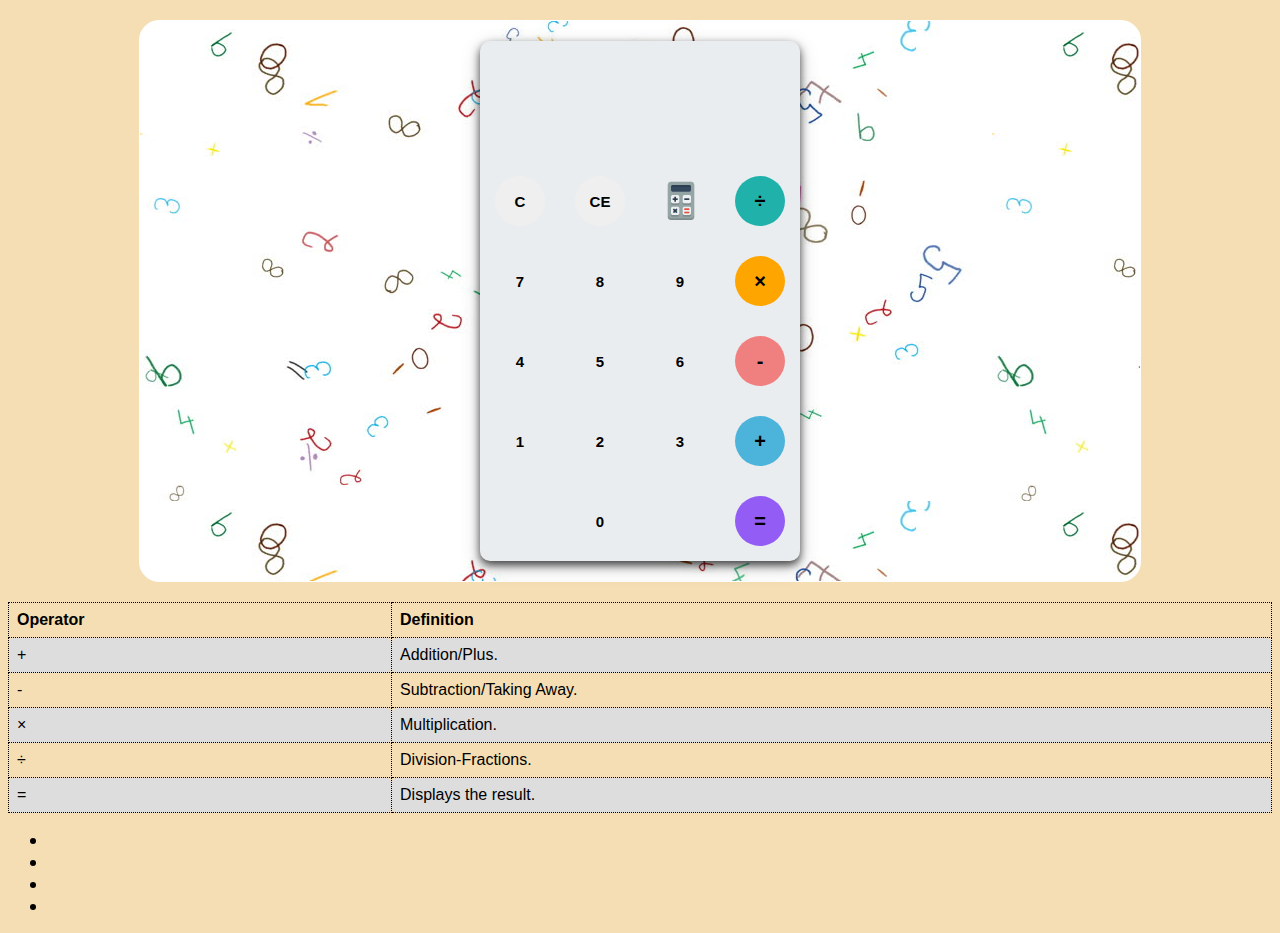
<file: Web/Calculator/calc.html>
<!DOCTYPE html>
<html lang="en">

<head>
    <link rel="stylesheet" href="calc.css">
    <meta charset="UTF-8">
    <meta name="viewport" content="width=device-width, initial-scale=1.0">
    <meta http-equiv="X-UA-Compatible" content="ie=edge">
    <link rel="icon" href="calc_icon.jpg">
    <link rel="shortcut icon" href="calc_icon.jpg">
    <link href="https://fonts.googleapis.com/css?family=Open+Sans:600,700" rel="stylesheet">
    <title>Calculator</title>
</head>

<body>
    <div id="container">
        <div id="calculator">
            <div id="result">
                <div id="history">
                    <p id="history-value"></p>
                </div>
                <div id="output">
                    <p id="output-value"></p>
                </div>
            </div>
            <div id="keyboard">
                <button class="operator" id="clear">C</button>
                <button class="operator" id="backspace">CE</button>
                <button class="empty" id="empty"><img src="calc_icon.jpg"></button>
                <button class="operator" id="/">&#247;</button>
                <button class="number" id="7">7</button>
                <button class="number" id="8">8</button>
                <button class="number" id="9">9</button>
                <button class="operator" id="*">&times;</button>
                <button class="number" id="4">4</button>
                <button class="number" id="5">5</button>
                <button class="number" id="6">6</button>
                <button class="operator" id="-">-</button>
                <button class="number" id="1">1</button>
                <button class="number" id="2">2</button>
                <button class="number" id="3">3</button>
                <button class="operator" id="+">+</button>
                <button class="number" id="empty"></button>
                <button class="number" id="0">0</button>
                <button class="empty" id="empty"></button>
                <button class="operator" id="=">=</button>
            </div>
            <div id="input"></div>
        </div>
    </div>
    <table>
        <tr>
          <th>Operator</th>
          <th>Definition</th>
        </tr>
        <tr>
          <td>+</td>
          <td>Addition/Plus.</td>
        </tr>
        <tr>
          <td>-</td>
          <td>Subtraction/Taking Away.</td>
        </tr>
        <tr>
            <td>&times;</td>
            <td>Multiplication.</td>
        </tr>
        <tr>
          <td>&#247;</td>
          <td>Division-Fractions.</td>
        </tr>
        <tr>
          <td>=</td>
          <td>Displays the result.</td>
        </tr>
    </table>
    <ul>
        <li></li>
        <li></li>
        <li></li>
        <li></li>
    </ul>
    <script src="calc.js"></script>
</body>



</html>
</file>
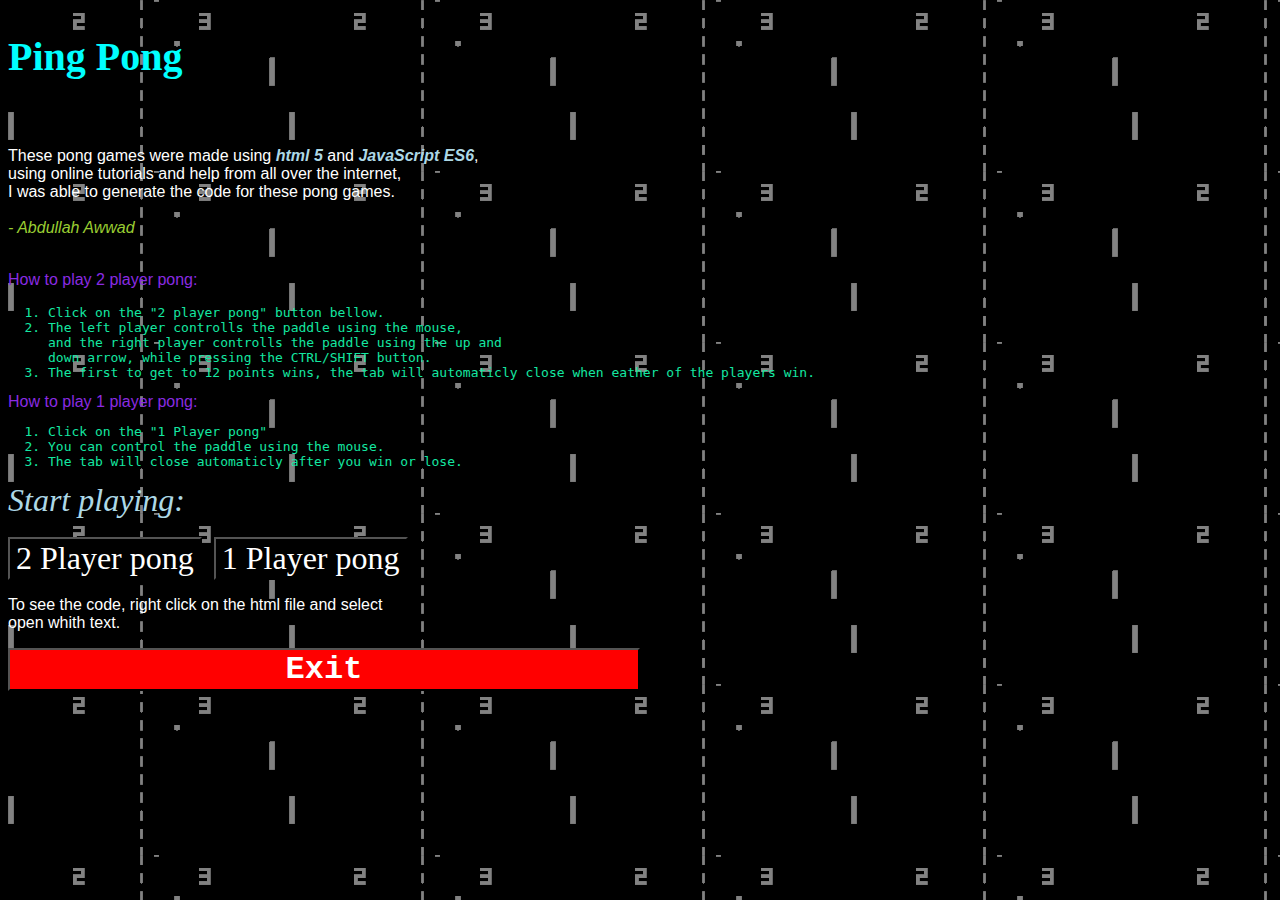
<file: Web/Ping Pong/Home.html>
<!DOCTYPE html>
<html lang="en">

<head>
	<meta charset="UTF-8">
	<meta name="viewport" content="width=device-width, initial-scale=1.0">
	<meta http-equiv="X-UA-Compatible" content="ie=edge">
	<title>Pong</title>
	<style>
		body {
			zoom: 100%;
			padding: 0px;

		}

		#Exit_button {
			color: white;
			background-color: red;
			width: 50%;
			font-family: 'Courier New', Courier, monospace
		}

		.how_to {
			font-family: 'Lucida Sans', 'Lucida Sans Regular', 'Lucida Grande', 'Lucida Sans Unicode', Geneva, Verdana, sans-serif;
			color: blueviolet;
		}

		#start {
			font-size: 200%;
			font-family: fantasy;
		}



		ol {
			color: rgb(20, 231, 161);
			font-family: monospace;
		}

		h2 {
			font-size: 40px;
			font-family:cursive;
			color: aqua;
		}


		a {
			color: white;
			text-decoration: none;
		}

		button {
			font-family: fantasy;
			background-color: black;
			font-size: 200%;

		}

		p {
			color: white;
			font-family: sans-serif;

		}

		em {
			color: lightblue;
		}

		p.See_code {
			color: brown;
		}

		#My_name {
			color: yellowgreen;
		}
	</style>
</head>

<body style="background: url(images.png)">
	
	<h2>Ping Pong</h2><br>
	<p>These pong games were made using <b><em>html 5</em></b> and <b><em>JavaScript ES6</em></b>,
		<br> using online tutorials and help from all over the internet,
		<br> I was able to generate the code for these pong games.
		<br><br><em id="My_name">- Abdullah Awwad</em> <br><br>
		<div class="how_to">How to play 2 player pong:</div>
	</p>

	<ol>
		<li>Click on the "2 player pong" button bellow.</li>
		<li>The left player controlls the paddle using the mouse,<br>
			and the right player controlls the paddle using the up and <br>
			down arrow, while pressing the CTRL/SHIFT button. </li>
		<li>The first to get to 12 points wins, the tab will automaticly close when eather of the players win.</li>
	</ol>
	<div class="how_to">How to play 1 player pong:</div>

	<ol>
		<li>Click on the "1 Player pong"</li>
		<li>You can control the paddle using the mouse.</li>
		<li>The tab will close automaticly after you win or lose.</li>
	</ol>
	<em id="start">Start playing:</em><br><br>


	<button><a target="_blank" href="pong2.html">2 Player pong</a></button> &nbsp; <button><a target="_blank"
			href="pong1.html">1 Player pong</a></button>

	<p id="See_code">To see the code, right click on the html file and select <br>
		open whith text.</p>
	<button id="Exit_button" onclick="window.close();"><b>Exit</b></button>

</body>

</html>
</file>
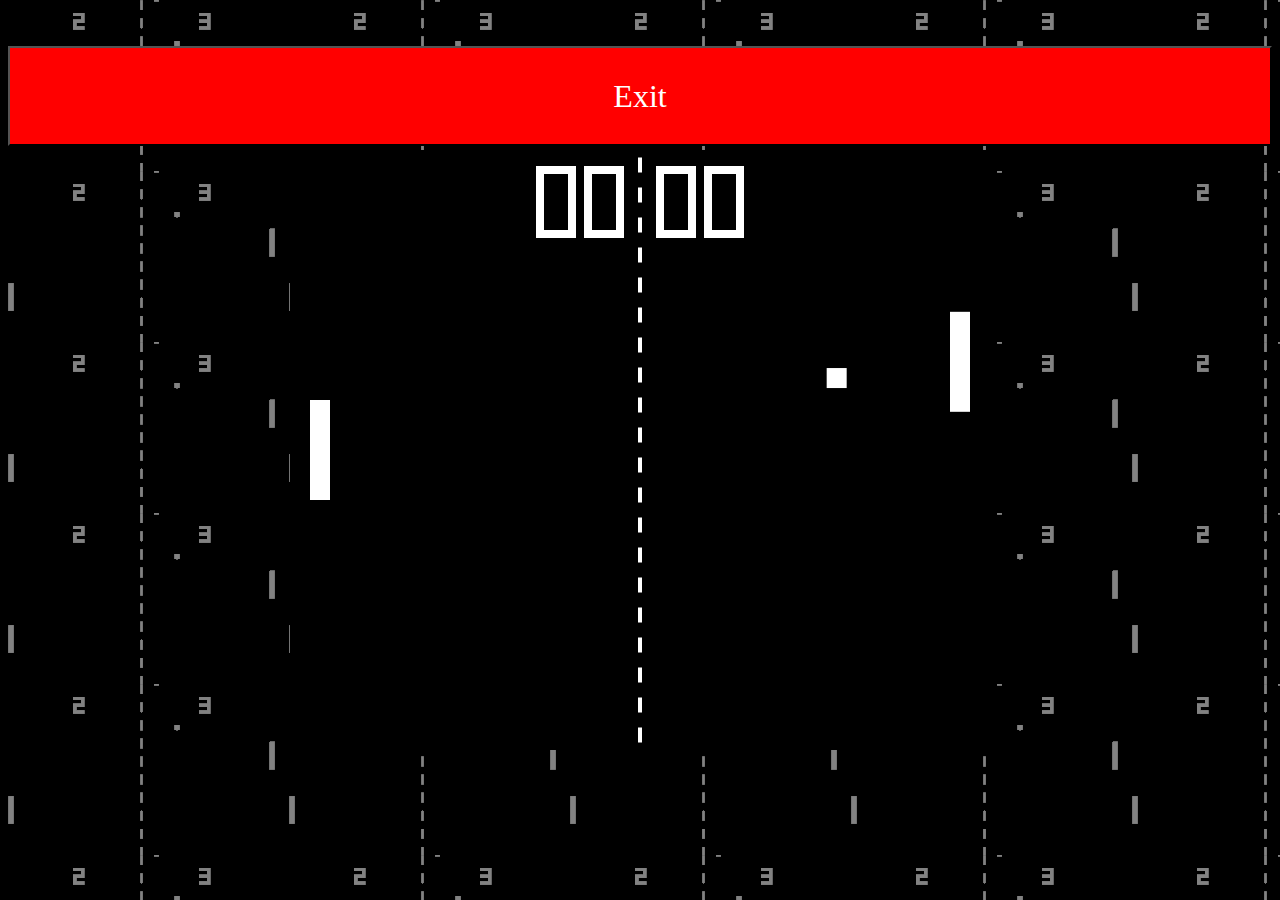
<file: Web/Ping Pong/pong1.html>
<!doctype html>
<html lang="en">

<head>
	<meta charset="UTF-8">
	<title>Pong</title>


	<style>
		canvas {
			display: block;
			position: absolute;
			margin: auto;
			top: 0;
			bottom: 0;
			left: 0;
			right: 0;
			outline-color: 1px solid azure;
		}

		button {
			font-size: 200%;
			font-family: fantasy;
			color: white;
			background-color: red;
			width: 100%;
			height: 100px;

		}



		svg:hover {
			opacity: 1;

		}
	</style>
</head>

<body style="background: url(images.png)">
	<script>

		var NUMS = [
			"1 101 111",
			"0 001 001",
			"1 011 110",
			"1 011 011",
			"0 111 001",
			"1 110 011",
			"1 110 111",
			"1 001 001",
			"1 111 111",
			"1 111 011"
		],
			POINTS = [
				[0, 0, 1, 0],
				[0, 0, 0, 1],
				[0, 1, 1, 1],
				[1, 0, 1, 1],
				[0, 1, 0, 2],
				[0, 2, 1, 2],
				[1, 1, 1, 2]
			];
		// Convert the strings in NUMS to a boolean array
		for (var i = 0; i < NUMS.length; i++) {
			var n = NUMS[i].replace(/\s+/g, "");
			NUMS[i] = (function () {
				var l = [];
				for (var j = 0; j < n.length; j++) {
					l.push(n[j] === "1");
				}
				return l;
			})();
		}
		function pad(str, padding, width) {
			return (new Array(width || 2).join(padding || 0) + str).slice(-width)
		}
		function drawNumber(n, x, y, ralign) {
			n = n.toString();
			var size = 32,
				padding = 16;

			ctx.save();
			ctx.strokeStyle = "#fff";
			ctx.lineCap = "square";
			ctx.lineWidth = padding / 2;
			if (ralign) { // if right aligned move x coord accordingly
				x -= (n.length * (padding + size) - padding);
			}
			ctx.translate(x, y);
			for (var i = 0; i < n.length; i++) {
				var num = NUMS[parseInt(n[i])];

				ctx.beginPath();
				for (var j = 0; j < num.length; j++) {
					if (num[j]) {
						var p = POINTS[j];
						ctx.moveTo(p[0] * size, p[1] * size);
						ctx.lineTo(p[2] * size, p[3] * size);
					}
				}
				ctx.closePath();
				ctx.stroke();
				// fix anoying bug
				var p2 = padding / 2,
					p4 = padding / 4;
				ctx.fillRect(size - p4, 2 * size - p4, p2, p2);
				ctx.translate(size + padding, 0);
			}
			ctx.restore();
		}
		var
			/**
			 * Constants
			 */
			WIDTH = 700,
			HEIGHT = 600,
			pi = Math.PI,
			/**
			 * Game elements
			 */
			canvas,
			ctx,
			keystate,
			/**
			 * The player paddle
			 * 
			 * @type {Object}
			 */
			player = {
				x: null,
				y: null,
				score: null,
				width: 20,
				height: 100,
				/**
				 * Update the position depending on pressed keys
				 */
				update: function () {
					window.addEventListener('mousemove', event => {
						const scale = event.offsetY / event.target.getBoundingClientRect().height;
						this.y = canvas.height * scale;
					});
					// keep the paddle inside of the canvas
					this.y = Math.max(Math.min(this.y, HEIGHT - this.height), 0);
				},
				/**
				 * Draw the player paddle to the canvas
				 */
				draw: function () {
					ctx.fillRect(this.x, this.y, this.width, this.height);
				}
			},
			/**
			 * The ai paddle
			 * 
			 * @type {Object}
			 */
			ai = {
				x: null,
				y: null,
				score: null,
				width: 20,
				height: 100,
				/**
				 * Update the position depending on the ball position
				 */
				update: function () {
					// calculate ideal position
					var desty = ball.y - (this.height - ball.side) * 0.5;
					// ease the movement towards the ideal position
					this.y += (desty - this.y) * 0.1;
					// keep the paddle inside of the canvas
					this.y = Math.max(Math.min(this.y, HEIGHT - this.height), 0);
				},
				/**
				 * Draw the ai paddle to the canvas
				 */
				draw: function () {
					ctx.fillRect(this.x, this.y, this.width, this.height);
				}
			},
			/**	
			 * The ball object
			 * 
			 * @type {Object}
			 */
			ball = {
				x: null,
				y: null,
				vel: null,
				side: 20,
				speed: 12,//////////////////////////////////////////////////////////////////////////g
				/**
				 * Serves the ball towards the specified side
				 * 
				 * @param  {number} side 1 right
				 *                       -1 left
				 */
				serve: function (side) {
					// set the x and y position
					var r = Math.random();
					this.x = side === 1 ? player.x + player.width : ai.x - this.side;
					this.y = (HEIGHT - this.side) * r;
					// calculate out-angle, higher/lower on the y-axis =>
					// steeper angle
					var phi = 0.1 * pi * (1 - 2 * r);
					// set velocity direction and magnitude
					this.vel = {
						x: side * this.speed * Math.cos(phi),
						y: this.speed * Math.sin(phi)
					}
				},
				/**
				 * Update the ball position and keep it within the canvas
				 */
				update: function () {
					// update position with current velocity
					this.x += this.vel.x;
					this.y += this.vel.y;
					// check if out of the canvas in the y direction
					if (0 > this.y || this.y + this.side > HEIGHT) {
						// calculate and add the right offset, i.e. how far
						// inside of the canvas the ball is
						var offset = this.vel.y < 0 ? 0 - this.y : HEIGHT - (this.y + this.side);
						this.y += 2 * offset;
						// mirror the y velocity
						this.vel.y *= -1;
					}
					// helper function to check intesectiont between two
					// axis aligned bounding boxex (AABB)
					var AABBIntersect = function (ax, ay, aw, ah, bx, by, bw, bh) {
						return ax < bx + bw && ay < by + bh && bx < ax + aw && by < ay + ah;
					};
					// check againts target paddle to check collision in x
					// direction
					var pdle = this.vel.x < 0 ? player : ai;
					if (AABBIntersect(pdle.x, pdle.y, pdle.width, pdle.height,
						this.x, this.y, this.side, this.side)
					) {
						// set the x position and calculate reflection angle
						this.x = pdle === player ? player.x + player.width : ai.x - this.side;
						var n = (this.y + this.side - pdle.y) / (pdle.height + this.side);
						var phi = 0.25 * pi * (2 * n - 1); // pi/4 = 45
						// calculate smash value and update velocity
						var smash = Math.abs(phi) > 0.2 * pi ? 1.5 : 1;
						this.vel.x = smash * (pdle === player ? 1 : -1) * this.speed * Math.cos(phi);
						this.vel.y = smash * this.speed * Math.sin(phi);
					}
					// reset the ball when ball outside of the canvas in the
					// x direction
					if (0 > this.x + this.side || this.x > WIDTH) {
						var isplayer = pdle === player;

						this.serve(isplayer ? 1 : -1);
						player.score += isplayer ? 0 : 1;
						ai.score += isplayer ? 1 : 0;
						if (ai.score > 11) {
							alert("GAME OVER!!!! you lose!");
							window.close();
						} else if (player.score > 11) {
							alert("CONGRATULATIONS!! you beat  the computer!!");
							window.close();
						}
					}
				},
				/**
				 * Draw the ball to the canvas
				 */
				draw: function () {
					ctx.fillRect(this.x, this.y, this.side, this.side);
				}
			};
		function requestFullscreen() {
			console.log(canvas);
			if (canvas.requestFullscreen) {
				canvas.requestFullscreen();
			} else if (canvas.msRequestFullscreen) {
				canvas.msRequestFullscreen();
			} else if (canvas.mozRequestFullScreen) {
				canvas.mozRequestFullScreen();
			} else if (canvas.webkitRequestFullscreen) {
				canvas.webkitRequestFullscreen();
			}
			window.onresize = function () {
				canvas.width = WIDTH = window.innerWidth;
				canvas.height = HEIGHT = window.innerHeight;
				init();
			}
		}
		/**
		 * Starts the game
		 */
		function main() {
			// create, initiate and append game canvas
			canvas = document.createElement("canvas");
			canvas.width = WIDTH;
			canvas.height = HEIGHT;
			ctx = canvas.getContext("2d");
			document.body.appendChild(canvas);
			keystate = {};
			// keep track of keyboard presses
			document.addEventListener("keydown", function (evt) {
				keystate[evt.keyCode] = true;
			});
			document.addEventListener("keyup", function (evt) {
				delete keystate[evt.keyCode];
			});
			init(); // initiate game objects
			function touchevt(evt) {
				var el = evt.target,
					oy = 0;
				do {
					oy += el.offsetTop;
				} while (el = el.parentOffset)
				player.y = evt.touches[0].clientY - oy - player.height / 2;
			}
			canvas.addEventListener("touchmove", touchevt);
			canvas.addEventListener("touchstart", touchevt);
			var d = document.createElement("div");
			d.innerHTML = '<svg onclick="requestFullscreen()"width="20" height="16" opacity="0.5"><path d="M0 5v-5h5m10 0h5v5m0 6v5h-5m-10 0h-5v-5M6 6h8v4h-8z"style="fill:none;stroke:#000;stroke-width:4"></path></svg>';
			document.body.appendChild(d);
			// game loop function
			var loop = function () {
				update();
				draw();
				window.requestAnimationFrame(loop, canvas);
			};
			window.requestAnimationFrame(loop, canvas);
		}
		/**
		 * Initatite game objects and set start positions
		 */
		function init() {
			player.x = player.width;
			player.y = (HEIGHT - player.height) / 2;
			player.score = 0;
			ai.x = WIDTH - (player.width + ai.width);
			ai.y = (HEIGHT - ai.height) / 2;
			ai.score = 0;
			ball.serve(1);
		}
		/**
		 * Update all game objects
		 */
		function update() {
			ball.update();
			player.update();
			ai.update();
		}
		/**
		 * Clear canvas and draw all game objects and net
		 */
		function draw() {
			ctx.fillRect(0, 0, WIDTH, HEIGHT);
			ctx.save();
			ctx.fillStyle = "#fff";
			ball.draw();
			player.draw();
			ai.draw();
			// draw the net
			var w = 4;
			var x = (WIDTH - w) * 0.5;
			var y = 0;
			var step = HEIGHT / 20; // how many net segments
			while (y < HEIGHT) {
				ctx.fillRect(x, y + step * 0.25, w, step * 0.5);
				y += step;
			}
			// draw the scores
			var w2 = WIDTH / 2;
			drawNumber(pad(player.score), w2 - 20, 20, true);
			drawNumber(pad(ai.score), w2 + 20, 20);
			ctx.restore();
		}
		// start and run the game

		main();

	</script>
	<br>
	<button onclick="window.close()">Exit</button>
</body>

</html>
</file>
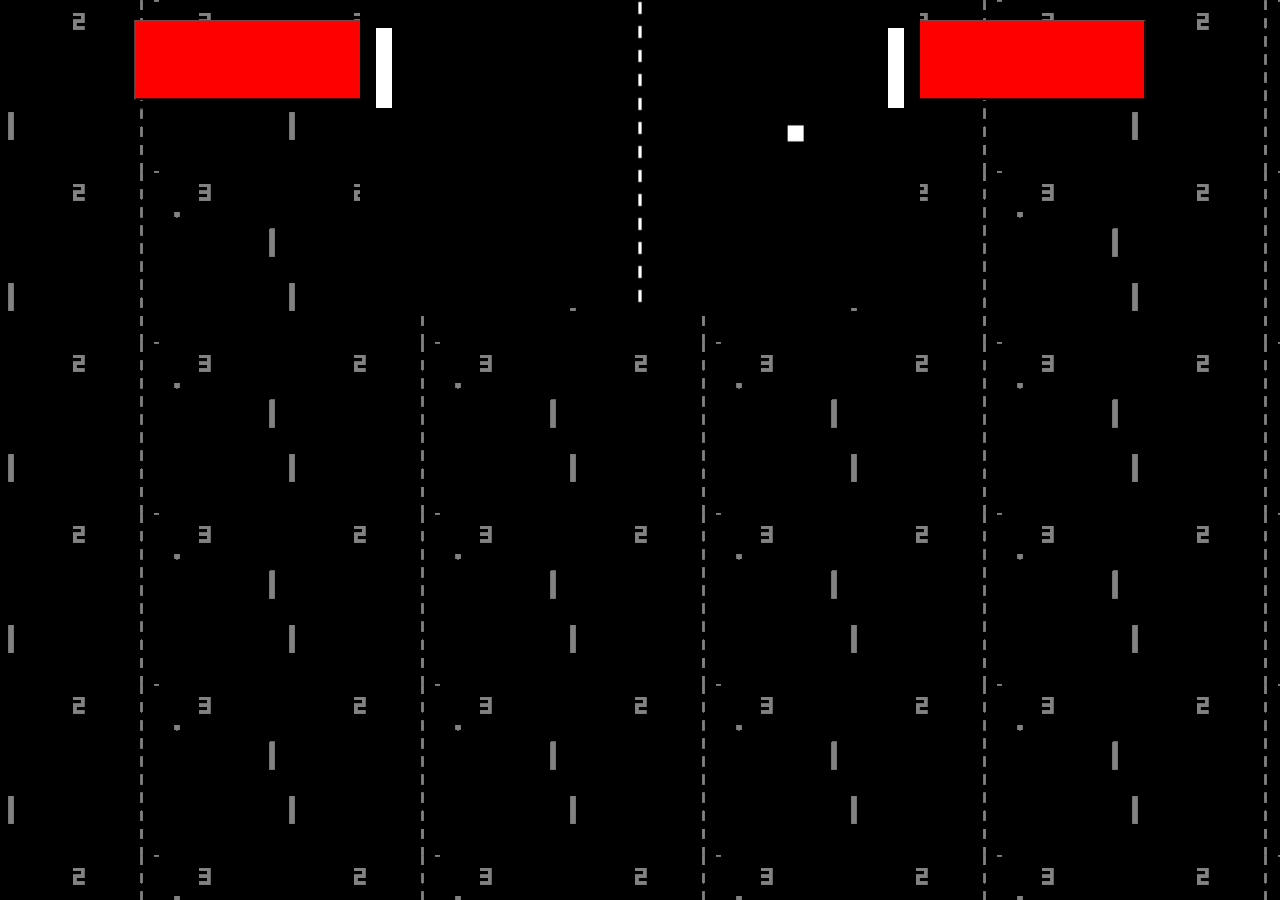
<file: Web/Ping Pong/pong2.html>
<!DOCTYPE html>
<html>

<head>
	<meta name="viewport" content="width=device-width, initial-scale=1.0">
	<title>Ping Pong</title>
	<link rel="stylesheet" href="pong.css">
</head>


<body style="background: url(images.png)">
	<button onclick="window.close()">Exit</button><br>
	<script>
		function c() {
			window.close();
		}
		var NUMS = [
			"1 101 111",
			"0 001 001",
			"1 011 110",
			"1 011 011",
			"0 111 001",
			"1 110 011",
			"1 110 111",
			"1 001 001",
			"1 111 111",
			"1 111 011"
		],
			POINTS = [
				[0, 0, 1, 0],
				[0, 0, 0, 1],
				[0, 1, 1, 1],
				[1, 0, 1, 1],
				[0, 1, 0, 2],
				[0, 2, 1, 2],
				[1, 1, 1, 2]
			];
		// Convert the strings in NUMS to a boolean array
		for (var i = 0; i < NUMS.length; i++) {
			var n = NUMS[i].replace(/\s+/g, "");
			NUMS[i] = (function () {
				var l = [];
				for (var j = 0; j < n.length; j++) {
					l.push(n[j] === "1");
				}
				return l;
			})();
		}
		function pad(str, padding, width) {
			return (new Array(width || 2).join(padding || 0) + str).slice(-width)
		}
		function drawNumber(n, x, y, ralign) {
			n = n.toString();
			var size = 32,
				padding = 16;

			ctx.save();
			ctx.strokeStyle = "#fff";
			ctx.lineCap = "square";
			ctx.lineWidth = padding / 2;
			if (ralign) { // if right aligned move x coord accordingly
				x -= (n.length * (padding + size) - padding);
			}
			ctx.translate(x, y);
			for (var i = 0; i < n.length; i++) {
				var num = NUMS[parseInt(n[i])];

				ctx.beginPath();
				for (var j = 0; j < num.length; j++) {
					if (num[j]) {
						var p = POINTS[j];
						ctx.moveTo(p[0] * size, p[1] * size);
						ctx.lineTo(p[2] * size, p[3] * size);
					}
				}
				ctx.closePath();
				ctx.stroke();
				// fix anoying bug
				var p2 = padding / 2,
					p4 = padding / 4;
				ctx.fillRect(size - p4, 2 * size - p4, p2, p2);
				ctx.translate(size + padding, 0);
			}
			ctx.restore();
		}
		var
			/**
			* Constants
			*/
			WIDTH = 700,
			HEIGHT = 600,

			pi = Math.PI,

			UpArrow = 38,
			DownArrow = 40,
			/**
			* Game elements
			*/
			canvas,
			ctx,
			keystate,
			/**
			* The player paddle
			* 
			* @type {Object}
			*/
			player = {
				x: null,
				y: null,
				score: null,
				width: 20,
				height: 100,
				/**
				* Update the position depending on pressed keys
				*/
				update: function () {
					window.addEventListener('mousemove', event => {
						const scale = event.offsetY / event.target.getBoundingClientRect().height;
						this.y = canvas.height * scale;
					});
					// keep the paddle inside of the canvas
					this.y = Math.max(Math.min(this.y, HEIGHT - this.height), 0);
				},
				/**
				* Draw the player paddle to the canvas
				*/
				draw: function () {
					ctx.fillRect(this.x, this.y, this.width, this.height);
				}
			},
			/**
			* The player_2 paddle
			* 
			* @type {Object}
			*/
			player_2 = {
				x: null,
				y: null,
				score: null,
				width: 20,
				height: 100,
				/**
				* Update the position depending on the ball position
				*/
				update: function () {
					if (keystate[UpArrow]) this.y -= 7;
					if (keystate[DownArrow]) this.y += 7;

					if (this.keys && this.keys[38]) {
						this.y -= 10;
					}
					if (this.keys && this.keys[40]) {
						this.y += 10;
					}
					this.y = Math.max(Math.min(this.y, HEIGHT - this.height), 0);
				},
				/**
				* Draw the player_2 paddle to the canvas
				*/
				draw: function () {
					ctx.fillRect(this.x, this.y, this.width, this.height);
				}
			},
			/**	
			* The ball object
			* 
			* @type {Object}
			*/
			ball = {
				x: null,
				y: null,
				vel: null,
				side: 20,
				speed: 12,//////////////////////////////////////////////////////////////////////////g
				/**
				* Serves the ball towards the specified side
				* 
				* @param  {number} side 1 right
				*                       -1 left
				*/
				serve: function (side) {
					// set the x and y position
					var r = Math.random();
					this.x = side === 1 ? player.x + player.width : player_2.x - this.side;
					this.y = (HEIGHT - this.side) * r;
					// calculate out-angle, higher/lower on the y-axis =>
					// steeper angle
					var phi = 0.1 * pi * (1 - 2 * r);
					// set velocity direction and magnitude
					this.vel = {
						x: side * this.speed * Math.cos(phi),
						y: this.speed * Math.sin(phi)
					}
				},
				/**
				* Update the ball position and keep it within the canvas
				*/
				update: function () {
					// update position with current velocity
					this.x += this.vel.x;
					this.y += this.vel.y;
					// check if out of the canvas in the y direction
					if (0 > this.y || this.y + this.side > HEIGHT) {
						// calculate and add the right offset, i.e. how far
						// inside of the canvas the ball is
						var offset = this.vel.y < 0 ? 0 - this.y : HEIGHT - (this.y + this.side);
						this.y += 2 * offset;
						// mirror the y velocity
						this.vel.y *= -1;
					}
					// helper function to check intesectiont between two
					// axis aligned bounding boxex (AABB)
					var AABBIntersect = function (ax, ay, aw, ah, bx, by, bw, bh) {
						return ax < bx + bw && ay < by + bh && bx < ax + aw && by < ay + ah;
					};
					// check againts target paddle to check collision in x
					// direction
					var pdle = this.vel.x < 0 ? player : player_2;
					if (AABBIntersect(pdle.x, pdle.y, pdle.width, pdle.height,
						this.x, this.y, this.side, this.side)
					) {
						// set the x position and calculate reflection angle
						this.x = pdle === player ? player.x + player.width : player_2.x - this.side;
						var n = (this.y + this.side - pdle.y) / (pdle.height + this.side);
						var phi = 0.25 * pi * (2 * n - 1); // pi/4 = 45
						// calculate smash value and update velocity
						var smash = Math.abs(phi) > 0.2 * pi ? 1.5 : 1;
						this.vel.x = smash * (pdle === player ? 1 : -1) * this.speed * Math.cos(phi);
						this.vel.y = smash * this.speed * Math.sin(phi);
					}
					// reset the ball when ball outside of the canvas in the
					// x direction
					if (0 > this.x + this.side || this.x > WIDTH) {
						var isplayer = pdle === player;

						this.serve(isplayer ? 1 : -1);
						player.score += isplayer ? 0 : 1;
						player_2.score += isplayer ? 1 : 0;
						if (player_2.score > 11) {
							alert('The right player wins!! left player score: ' + player.score + ' - right player score: ' + player_2.score);
							window.close();
						} else if (player.score > 11) {
							alert('The left player wins!! left player score: ' + player.score + ' - right player score: ' + player_2.score);
							window.close();
						}
					}
				},
				/**
				* Draw the ball to the canvas
				*/
				draw: function () {
					ctx.fillRect(this.x, this.y, this.side, this.side);
				}
			};
		function requestFullscreen() {
			console.log(canvas);
			if (canvas.requestFullscreen) {
				canvas.requestFullscreen();
			} else if (canvas.msRequestFullscreen) {
				canvas.msRequestFullscreen();
			} else if (canvas.mozRequestFullScreen) {
				canvas.mozRequestFullScreen();
			} else if (canvas.webkitRequestFullscreen) {
				canvas.webkitRequestFullscreen();
			}
			window.onresize = function () {
				canvas.width = WIDTH = window.innerWidth;
				canvas.height = HEIGHT = window.innerHeight;
				init();
			}
		}
		/**
		* Starts the game
		*/
		function main() {
			// create, initiate and append game canvas
			canvas = document.createElement("canvas");
			canvas.width = WIDTH;
			canvas.height = HEIGHT;
			ctx = canvas.getContext("2d");
			document.body.appendChild(canvas);
			keystate = {};
			// keep track of keyboard presses
			document.addEventListener("keydown", function (evt) {
				keystate[evt.keyCode] = true;
			});
			document.addEventListener("keyup", function (evt) {
				delete keystate[evt.keyCode];
			});
			init(); // initiate game objects
			function touchevt(evt) {
				var el = evt.target,
					oy = 0;
				do {
					oy += el.offsetTop;
				} while (el = el.parentOffset)
				player.y = evt.touches[0].clientY - oy - player.height / 2;
			}
			canvas.addEventListener("touchmove", touchevt);
			canvas.addEventListener("touchstart", touchevt);
			var d = document.createElement("div");
			d.innerHTML = '<svg onclick="requestFullscreen()"width="20" height="16" opacity="0.5"><path d="M0 5v-5h5m10 0h5v5m0 6v5h-5m-10 0h-5v-5M6 6h8v4h-8z"style="fill:none;stroke:#000;stroke-width:4"></path></svg>';
			document.body.appendChild(d);
			// game loop function
			var loop = function () {
				update();
				draw();
				window.requestAnimationFrame(loop, canvas);
			};
			window.requestAnimationFrame(loop, canvas);
		}
		/**
		* Initatite game objects and set start positions
		*/
		function init() {
			player.x = player.width;
			player.y = (HEIGHT - player.height) / 2;
			player.score = 0;
			player_2.x = WIDTH - (player.width + player_2.width);
			player_2.y = (HEIGHT - player_2.height) / 2;
			player_2.score = 0;
			ball.serve(1);
		}
		/**
		* Update all game objects
		*/
		function update() {
			ball.update();
			player.update();
			player_2.update();
		}
		/**
		* Clear canvas and draw all game objects and net
		*/
		function draw() {
			ctx.fillRect(0, 0, WIDTH, HEIGHT);
			ctx.save();
			ctx.fillStyle = "#fff";
			ball.draw();
			player.draw();
			player_2.draw();
			// draw the net
			var w = 4;
			var x = (WIDTH - w) * 0.5;
			var y = 0;
			var step = HEIGHT / 20; // how many net segments
			while (y < HEIGHT) {
				ctx.fillRect(x, y + step * 0.25, w, step * 0.5);
				y += step;
			}
			// draw the scores
			var w2 = WIDTH / 2;
			drawNumber(pad(player.score), w2 - 20, 20, true);
			drawNumber(pad(player_2.score), w2 + 20, 20);
			ctx.restore();
		}
		// start and run the game

		main();
	</script>


</body>

</html>
</file>
<file: Web/Calculator/calc.css>
body {
    font-family: 'Open Sans', sans-serif;
    background-color: wheat;
}

table {
    font-family: arial, sans-serif;
    border-collapse: collapse;
    border-radius: 5%;
    width: 100%;
  }
  
td, th {
    border-radius: 5px;  
    border: 1px dotted #000000;
    text-align: left;
    padding: 8px;
}

tr:nth-child(even) {
  background-color: #dddddd;
}

#container {
    border-radius: 20px;
    width: 1000px;
    height: 560px;
    background-image: url("Contaner_Background.jpg");
    border: 1px solid white;
    margin: 20px auto;
}

#calculator {
    width: 320px;
    height: 520px;
    background-color: #eaedef;
    margin: 0 auto;
    top: 20px;
    right: 0px;
    position: relative;
    border-radius: 10px;
    box-shadow: 0 4px 8px 0 rgba(0, 0, 0, 0.7), 0 6px 20px 0 rgba(0, 0, 0, 0.19);
}

#result {
    height: 120px;
    border-radius: 10px;
}

#history {
    text-align: right;
    height: 20px;
    margin: 0 20px;
    padding-top: 20px;
    font-size: 15px;
    color: #919191;
}

#output {
    text-align: right;
    height: 60px;
    margin: 10px 20px;
    font-size: 30px;
}

#keyboard {
    height: 400;
}

.operator, .number, .empty {
    width: 50px;
    height: 50px;
    margin: 15px;
    float: left;
    border-radius: 50%;
    border-width: 0;
    font-weight: bold;
    font-size: 15px;
}

.number, .empty {
    background-color: #eaedef;
}

.number, .operator {
    cursor: pointer;
}

.operator:active, .number:active {
    font-size: 13px;
}

.operator:focus, .number:focus, .empty:focus {
    outline: 0;
}

button:nth-child(4) {
    font-size: 20px;
    background-color: #20b2aa;
}

button:nth-child(8) {
    font-size: 20px;
    background-color: #ffa500;
}

button:nth-child(12) {
    font-size: 20px;
    background-color: #f08080;
}

button:nth-child(16) {
    font-size: 20px;
    background-color: #4cb3db;
}
button:nth-child(20) {
    font-size: 20px;
    background-color: #925cf5;
}

img{
    width: 40px;
    height: 40px;
}
</file>
<file: Web/Ping Pong/pong.css>
canvas {
    display: block;
    position: absolute;
    margin: auto;
    top: 0;
    bottom: 0;
    left: 0;
    right: 0;
    outline-color: 1px solid azure;
}

button {
    font-size: 200%;
    font-family: fantasy;
    color: white;
    background-color: red;
    width: 100%;
    height: 100px;

}

svg:hover {
    opacity: 1;

}

body {
    transform: scale(0.8);
}
</file>
